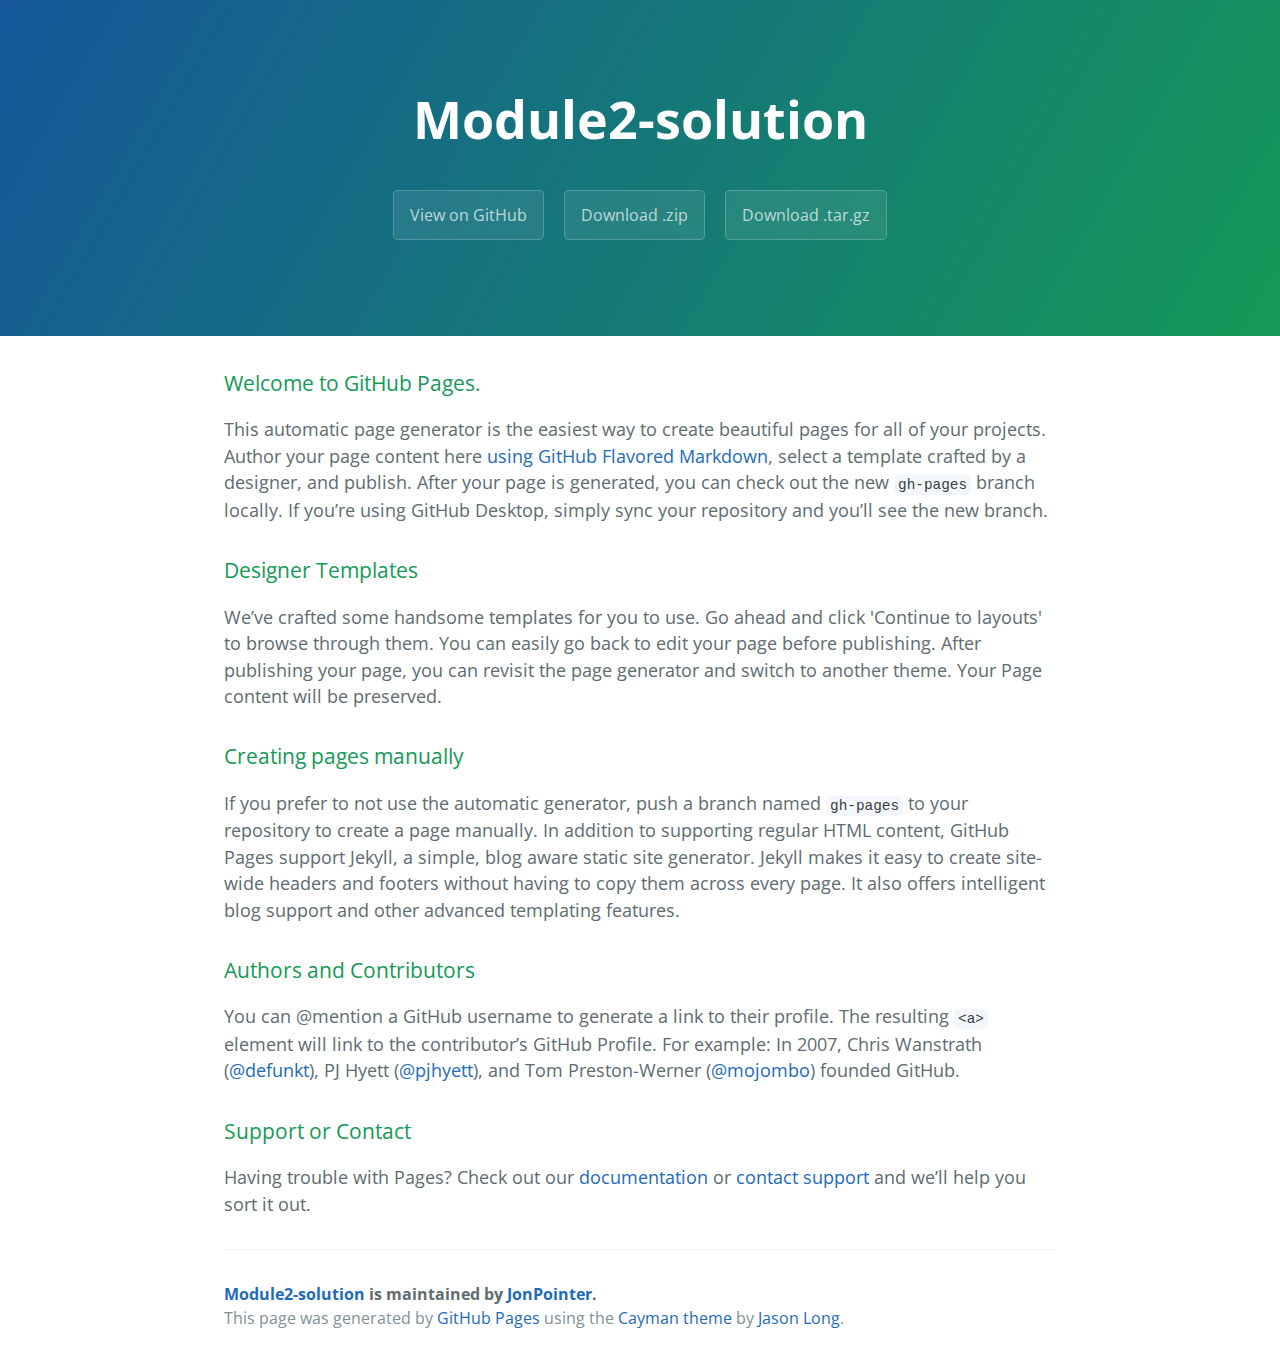
<file: index.html>
<!DOCTYPE html>
<html lang="en-us">
  <head>
    <meta charset="UTF-8">
    <title>Module2-solution by JonPointer</title>
    <meta name="viewport" content="width=device-width, initial-scale=1">
    <link rel="stylesheet" type="text/css" href="stylesheets/normalize.css" media="screen">
    <link href='https://fonts.googleapis.com/css?family=Open+Sans:400,700' rel='stylesheet' type='text/css'>
    <link rel="stylesheet" type="text/css" href="stylesheets/stylesheet.css" media="screen">
    <link rel="stylesheet" type="text/css" href="stylesheets/github-light.css" media="screen">
  </head>
  <body>
    <section class="page-header">
      <h1 class="project-name">Module2-solution</h1>
      <h2 class="project-tagline"></h2>
      <a href="https://github.com/JonPointer/module2-solution" class="btn">View on GitHub</a>
      <a href="https://github.com/JonPointer/module2-solution/zipball/master" class="btn">Download .zip</a>
      <a href="https://github.com/JonPointer/module2-solution/tarball/master" class="btn">Download .tar.gz</a>
    </section>

    <section class="main-content">
      <h3>
<a id="welcome-to-github-pages" class="anchor" href="#welcome-to-github-pages" aria-hidden="true"><span aria-hidden="true" class="octicon octicon-link"></span></a>Welcome to GitHub Pages.</h3>

<p>This automatic page generator is the easiest way to create beautiful pages for all of your projects. Author your page content here <a href="https://guides.github.com/features/mastering-markdown/">using GitHub Flavored Markdown</a>, select a template crafted by a designer, and publish. After your page is generated, you can check out the new <code>gh-pages</code> branch locally. If you’re using GitHub Desktop, simply sync your repository and you’ll see the new branch.</p>

<h3>
<a id="designer-templates" class="anchor" href="#designer-templates" aria-hidden="true"><span aria-hidden="true" class="octicon octicon-link"></span></a>Designer Templates</h3>

<p>We’ve crafted some handsome templates for you to use. Go ahead and click 'Continue to layouts' to browse through them. You can easily go back to edit your page before publishing. After publishing your page, you can revisit the page generator and switch to another theme. Your Page content will be preserved.</p>

<h3>
<a id="creating-pages-manually" class="anchor" href="#creating-pages-manually" aria-hidden="true"><span aria-hidden="true" class="octicon octicon-link"></span></a>Creating pages manually</h3>

<p>If you prefer to not use the automatic generator, push a branch named <code>gh-pages</code> to your repository to create a page manually. In addition to supporting regular HTML content, GitHub Pages support Jekyll, a simple, blog aware static site generator. Jekyll makes it easy to create site-wide headers and footers without having to copy them across every page. It also offers intelligent blog support and other advanced templating features.</p>

<h3>
<a id="authors-and-contributors" class="anchor" href="#authors-and-contributors" aria-hidden="true"><span aria-hidden="true" class="octicon octicon-link"></span></a>Authors and Contributors</h3>

<p>You can @mention a GitHub username to generate a link to their profile. The resulting <code>&lt;a&gt;</code> element will link to the contributor’s GitHub Profile. For example: In 2007, Chris Wanstrath (<a href="https://github.com/defunkt" class="user-mention">@defunkt</a>), PJ Hyett (<a href="https://github.com/pjhyett" class="user-mention">@pjhyett</a>), and Tom Preston-Werner (<a href="https://github.com/mojombo" class="user-mention">@mojombo</a>) founded GitHub.</p>

<h3>
<a id="support-or-contact" class="anchor" href="#support-or-contact" aria-hidden="true"><span aria-hidden="true" class="octicon octicon-link"></span></a>Support or Contact</h3>

<p>Having trouble with Pages? Check out our <a href="https://help.github.com/pages">documentation</a> or <a href="https://github.com/contact">contact support</a> and we’ll help you sort it out.</p>

      <footer class="site-footer">
        <span class="site-footer-owner"><a href="https://github.com/JonPointer/module2-solution">Module2-solution</a> is maintained by <a href="https://github.com/JonPointer">JonPointer</a>.</span>

        <span class="site-footer-credits">This page was generated by <a href="https://pages.github.com">GitHub Pages</a> using the <a href="https://github.com/jasonlong/cayman-theme">Cayman theme</a> by <a href="https://twitter.com/jasonlong">Jason Long</a>.</span>
      </footer>

    </section>

  
  </body>
</html>
</file>
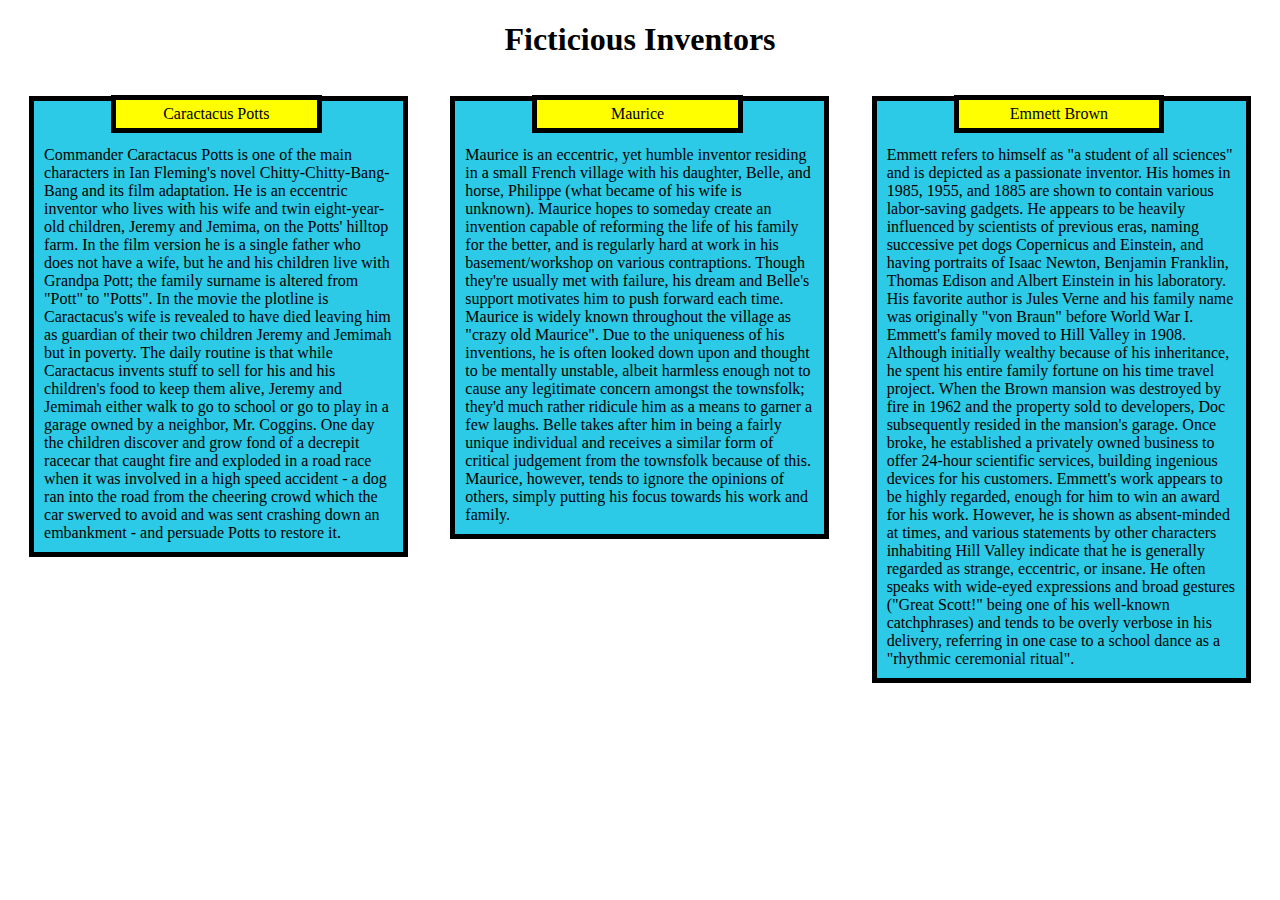
<file: MySite/Index.html>
<!DOCTYPE html>
<html>
<head>
	<title>Ficticious Inventors</title>
	<link rel="stylesheet" href="StyleSheets/style.css">
	<meta name="viewport" content="width=device-width, initial-scale=1">
</head>
<body>
<h1>Ficticious Inventors</h1>

<div id="box1_content" class="content row col-lg-4 col-md-6 col-sm-12"><p>Commander Caractacus Potts is one of the main characters in Ian Fleming's novel Chitty-Chitty-Bang-Bang and its film adaptation. He is an eccentric inventor who lives with his wife and twin eight-year-old children, Jeremy and Jemima, on the Potts' hilltop farm. In the film version he is a single father who does not have a wife, but he and his children live with Grandpa Pott; the family surname is altered from "Pott" to "Potts".  In the movie the plotline is Caractacus's wife is revealed to have died leaving him as guardian of their two children Jeremy and Jemimah but in poverty. The daily routine is that while Caractacus invents stuff to sell for his and his children's food to keep them alive, Jeremy and Jemimah either walk to go to school or go to play in a garage owned by a neighbor, Mr. Coggins. One day the children discover and grow fond of a decrepit racecar that caught fire and exploded in a road race when it was involved in a high speed accident - a dog ran into the road from the cheering crowd which the car swerved to avoid and was sent crashing down an embankment - and persuade Potts to restore it.</p>
	<div id="box1_title" class="title row col-lg-4 col-md-6 col-sm-12">Caractacus Potts 
	</div>
</div>

<div id="box2_content" class="content row col-lg-4 col-md-6 col-sm-12"><p>Maurice is an eccentric, yet humble inventor residing in a small French village with his daughter, Belle, and horse, Philippe (what became of his wife is unknown). Maurice hopes to someday create an invention capable of reforming the life of his family for the better, and is regularly hard at work in his basement/workshop on various contraptions. Though they're usually met with failure, his dream and Belle's support motivates him to push forward each time.  Maurice is widely known throughout the village as "crazy old Maurice". Due to the uniqueness of his inventions, he is often looked down upon and thought to be mentally unstable, albeit harmless enough not to cause any legitimate concern amongst the townsfolk; they'd much rather ridicule him as a means to garner a few laughs. Belle takes after him in being a fairly unique individual and receives a similar form of critical judgement from the townsfolk because of this. Maurice, however, tends to ignore the opinions of others, simply putting his focus towards his work and family.</p>
	<div id="box2_title" class="title row col-lg-4 col-md-6 col-sm-12">Maurice
	</div>
</div>

<div id="box3_content" class="content row col-lg-4 col-md-12 col-sm-12"><p>Emmett refers to himself as "a student of all sciences" and is depicted as a passionate inventor. His homes in 1985, 1955, and 1885 are shown to contain various labor-saving gadgets.  He appears to be heavily influenced by scientists of previous eras, naming successive pet dogs Copernicus and Einstein, and having portraits of Isaac Newton, Benjamin Franklin, Thomas Edison and Albert Einstein in his laboratory. His favorite author is Jules Verne and his family name was originally "von Braun" before World War I.  Emmett's family moved to Hill Valley in 1908. Although initially wealthy because of his inheritance, he spent his entire family fortune on his time travel project. When the Brown mansion was destroyed by fire in 1962 and the property sold to developers, Doc subsequently resided in the mansion's garage. Once broke, he established a privately owned business to offer 24-hour scientific services, building ingenious devices for his customers.  Emmett's work appears to be highly regarded, enough for him to win an award for his work. However, he is shown as absent-minded at times, and various statements by other characters inhabiting Hill Valley indicate that he is generally regarded as strange, eccentric, or insane. He often speaks with wide-eyed expressions and broad gestures ("Great Scott!" being one of his well-known catchphrases) and tends to be overly verbose in his delivery, referring in one case to a school dance as a "rhythmic ceremonial ritual".</p>
	<div id="box3_title" class="title row col-lg-4 col-md-12 col-sm-12">Emmett Brown
	</div>
</div>
</body>
</html>
</file>
<file: stylesheets/stylesheet.css>
* {
  box-sizing: border-box; }

body {
  padding: 0;
  margin: 0;
  font-family: "Open Sans", "Helvetica Neue", Helvetica, Arial, sans-serif;
  font-size: 16px;
  line-height: 1.5;
  color: #606c71; }

a {
  color: #1e6bb8;
  text-decoration: none; }
  a:hover {
    text-decoration: underline; }

.btn {
  display: inline-block;
  margin-bottom: 1rem;
  color: rgba(255, 255, 255, 0.7);
  background-color: rgba(255, 255, 255, 0.08);
  border-color: rgba(255, 255, 255, 0.2);
  border-style: solid;
  border-width: 1px;
  border-radius: 0.3rem;
  transition: color 0.2s, background-color 0.2s, border-color 0.2s; }
  .btn + .btn {
    margin-left: 1rem; }

.btn:hover {
  color: rgba(255, 255, 255, 0.8);
  text-decoration: none;
  background-color: rgba(255, 255, 255, 0.2);
  border-color: rgba(255, 255, 255, 0.3); }

@media screen and (min-width: 64em) {
  .btn {
    padding: 0.75rem 1rem; } }

@media screen and (min-width: 42em) and (max-width: 64em) {
  .btn {
    padding: 0.6rem 0.9rem;
    font-size: 0.9rem; } }

@media screen and (max-width: 42em) {
  .btn {
    display: block;
    width: 100%;
    padding: 0.75rem;
    font-size: 0.9rem; }
    .btn + .btn {
      margin-top: 1rem;
      margin-left: 0; } }

.page-header {
  color: #fff;
  text-align: center;
  background-color: #159957;
  background-image: linear-gradient(120deg, #155799, #159957); }

@media screen and (min-width: 64em) {
  .page-header {
    padding: 5rem 6rem; } }

@media screen and (min-width: 42em) and (max-width: 64em) {
  .page-header {
    padding: 3rem 4rem; } }

@media screen and (max-width: 42em) {
  .page-header {
    padding: 2rem 1rem; } }

.project-name {
  margin-top: 0;
  margin-bottom: 0.1rem; }

@media screen and (min-width: 64em) {
  .project-name {
    font-size: 3.25rem; } }

@media screen and (min-width: 42em) and (max-width: 64em) {
  .project-name {
    font-size: 2.25rem; } }

@media screen and (max-width: 42em) {
  .project-name {
    font-size: 1.75rem; } }

.project-tagline {
  margin-bottom: 2rem;
  font-weight: normal;
  opacity: 0.7; }

@media screen and (min-width: 64em) {
  .project-tagline {
    font-size: 1.25rem; } }

@media screen and (min-width: 42em) and (max-width: 64em) {
  .project-tagline {
    font-size: 1.15rem; } }

@media screen and (max-width: 42em) {
  .project-tagline {
    font-size: 1rem; } }

.main-content :first-child {
  margin-top: 0; }
.main-content img {
  max-width: 100%; }
.main-content h1, .main-content h2, .main-content h3, .main-content h4, .main-content h5, .main-content h6 {
  margin-top: 2rem;
  margin-bottom: 1rem;
  font-weight: normal;
  color: #159957; }
.main-content p {
  margin-bottom: 1em; }
.main-content code {
  padding: 2px 4px;
  font-family: Consolas, "Liberation Mono", Menlo, Courier, monospace;
  font-size: 0.9rem;
  color: #383e41;
  background-color: #f3f6fa;
  border-radius: 0.3rem; }
.main-content pre {
  padding: 0.8rem;
  margin-top: 0;
  margin-bottom: 1rem;
  font: 1rem Consolas, "Liberation Mono", Menlo, Courier, monospace;
  color: #567482;
  word-wrap: normal;
  background-color: #f3f6fa;
  border: solid 1px #dce6f0;
  border-radius: 0.3rem; }
  .main-content pre > code {
    padding: 0;
    margin: 0;
    font-size: 0.9rem;
    color: #567482;
    word-break: normal;
    white-space: pre;
    background: transparent;
    border: 0; }
.main-content .highlight {
  margin-bottom: 1rem; }
  .main-content .highlight pre {
    margin-bottom: 0;
    word-break: normal; }
.main-content .highlight pre, .main-content pre {
  padding: 0.8rem;
  overflow: auto;
  font-size: 0.9rem;
  line-height: 1.45;
  border-radius: 0.3rem; }
.main-content pre code, .main-content pre tt {
  display: inline;
  max-width: initial;
  padding: 0;
  margin: 0;
  overflow: initial;
  line-height: inherit;
  word-wrap: normal;
  background-color: transparent;
  border: 0; }
  .main-content pre code:before, .main-content pre code:after, .main-content pre tt:before, .main-content pre tt:after {
    content: normal; }
.main-content ul, .main-content ol {
  margin-top: 0; }
.main-content blockquote {
  padding: 0 1rem;
  margin-left: 0;
  color: #819198;
  border-left: 0.3rem solid #dce6f0; }
  .main-content blockquote > :first-child {
    margin-top: 0; }
  .main-content blockquote > :last-child {
    margin-bottom: 0; }
.main-content table {
  display: block;
  width: 100%;
  overflow: auto;
  word-break: normal;
  word-break: keep-all; }
  .main-content table th {
    font-weight: bold; }
  .main-content table th, .main-content table td {
    padding: 0.5rem 1rem;
    border: 1px solid #e9ebec; }
.main-content dl {
  padding: 0; }
  .main-content dl dt {
    padding: 0;
    margin-top: 1rem;
    font-size: 1rem;
    font-weight: bold; }
  .main-content dl dd {
    padding: 0;
    margin-bottom: 1rem; }
.main-content hr {
  height: 2px;
  padding: 0;
  margin: 1rem 0;
  background-color: #eff0f1;
  border: 0; }

@media screen and (min-width: 64em) {
  .main-content {
    max-width: 64rem;
    padding: 2rem 6rem;
    margin: 0 auto;
    font-size: 1.1rem; } }

@media screen and (min-width: 42em) and (max-width: 64em) {
  .main-content {
    padding: 2rem 4rem;
    font-size: 1.1rem; } }

@media screen and (max-width: 42em) {
  .main-content {
    padding: 2rem 1rem;
    font-size: 1rem; } }

.site-footer {
  padding-top: 2rem;
  margin-top: 2rem;
  border-top: solid 1px #eff0f1; }

.site-footer-owner {
  display: block;
  font-weight: bold; }

.site-footer-credits {
  color: #819198; }

@media screen and (min-width: 64em) {
  .site-footer {
    font-size: 1rem; } }

@media screen and (min-width: 42em) and (max-width: 64em) {
  .site-footer {
    font-size: 1rem; } }

@media screen and (max-width: 42em) {
  .site-footer {
    font-size: 0.9rem; } }
</file>
<file: stylesheets/github-light.css>
/*
The MIT License (MIT)

Copyright (c) 2016 GitHub, Inc.

Permission is hereby granted, free of charge, to any person obtaining a copy
of this software and associated documentation files (the "Software"), to deal
in the Software without restriction, including without limitation the rights
to use, copy, modify, merge, publish, distribute, sublicense, and/or sell
copies of the Software, and to permit persons to whom the Software is
furnished to do so, subject to the following conditions:

The above copyright notice and this permission notice shall be included in all
copies or substantial portions of the Software.

THE SOFTWARE IS PROVIDED "AS IS", WITHOUT WARRANTY OF ANY KIND, EXPRESS OR
IMPLIED, INCLUDING BUT NOT LIMITED TO THE WARRANTIES OF MERCHANTABILITY,
FITNESS FOR A PARTICULAR PURPOSE AND NONINFRINGEMENT. IN NO EVENT SHALL THE
AUTHORS OR COPYRIGHT HOLDERS BE LIABLE FOR ANY CLAIM, DAMAGES OR OTHER
LIABILITY, WHETHER IN AN ACTION OF CONTRACT, TORT OR OTHERWISE, ARISING FROM,
OUT OF OR IN CONNECTION WITH THE SOFTWARE OR THE USE OR OTHER DEALINGS IN THE
SOFTWARE.

*/

.pl-c /* comment */ {
  color: #969896;
}

.pl-c1 /* constant, variable.other.constant, support, meta.property-name, support.constant, support.variable, meta.module-reference, markup.raw, meta.diff.header */,
.pl-s .pl-v /* string variable */ {
  color: #0086b3;
}

.pl-e /* entity */,
.pl-en /* entity.name */ {
  color: #795da3;
}

.pl-smi /* variable.parameter.function, storage.modifier.package, storage.modifier.import, storage.type.java, variable.other */,
.pl-s .pl-s1 /* string source */ {
  color: #333;
}

.pl-ent /* entity.name.tag */ {
  color: #63a35c;
}

.pl-k /* keyword, storage, storage.type */ {
  color: #a71d5d;
}

.pl-s /* string */,
.pl-pds /* punctuation.definition.string, string.regexp.character-class */,
.pl-s .pl-pse .pl-s1 /* string punctuation.section.embedded source */,
.pl-sr /* string.regexp */,
.pl-sr .pl-cce /* string.regexp constant.character.escape */,
.pl-sr .pl-sre /* string.regexp source.ruby.embedded */,
.pl-sr .pl-sra /* string.regexp string.regexp.arbitrary-repitition */ {
  color: #183691;
}

.pl-v /* variable */ {
  color: #ed6a43;
}

.pl-id /* invalid.deprecated */ {
  color: #b52a1d;
}

.pl-ii /* invalid.illegal */ {
  color: #f8f8f8;
  background-color: #b52a1d;
}

.pl-sr .pl-cce /* string.regexp constant.character.escape */ {
  font-weight: bold;
  color: #63a35c;
}

.pl-ml /* markup.list */ {
  color: #693a17;
}

.pl-mh /* markup.heading */,
.pl-mh .pl-en /* markup.heading entity.name */,
.pl-ms /* meta.separator */ {
  font-weight: bold;
  color: #1d3e81;
}

.pl-mq /* markup.quote */ {
  color: #008080;
}

.pl-mi /* markup.italic */ {
  font-style: italic;
  color: #333;
}

.pl-mb /* markup.bold */ {
  font-weight: bold;
  color: #333;
}

.pl-md /* markup.deleted, meta.diff.header.from-file */ {
  color: #bd2c00;
  background-color: #ffecec;
}

.pl-mi1 /* markup.inserted, meta.diff.header.to-file */ {
  color: #55a532;
  background-color: #eaffea;
}

.pl-mdr /* meta.diff.range */ {
  font-weight: bold;
  color: #795da3;
}

.pl-mo /* meta.output */ {
  color: #1d3e81;
}
</file>
<file: MySite/StyleSheets/style.css>
* {
  box-sizing: border-box;
}
.row {
  width: 100%;
}
h1 {
	text-align: center;
}
body {
  background-color: white;
}
/********** Large devices only **********/
@media (min-width: 992px) {
  .col-lg-4 {
    float: left;
  }
  .col-lg-4 {
    width: 33.33%;
 }
}
/********** Medium devices only **********/
@media (min-width: 768px) and (max-width: 991px) {
  .col-md-6, .col-md-12 {
    float: left;
  }
  .col-md-6 {
    width: 50%;
  }
  .col-md-12 {
    width: 100%;
  }
}
@media (max-width: 767px) {
  .col-sm-12 {
    float: left;
  }
  .col-sm-12 {
    width: 100%;
  }
}

div.content {
	position: relative;
}
p {
	background-color: #2CCAE6;
	padding: 10px;
	padding-top: 45px;
	border: 5px solid black;
	/*margin: 15px;*/
	width: 90%;
	margin-right: auto;
	margin-left: auto;
}
div.title {
	background-color: yellow;
	padding: 5px;
	border: 5px solid black;
	margin: 15px;
 	width: 50%;
 	position: absolute;	
	top: 0;
	right: 22%;
	text-align: center;
 
}
</file>
